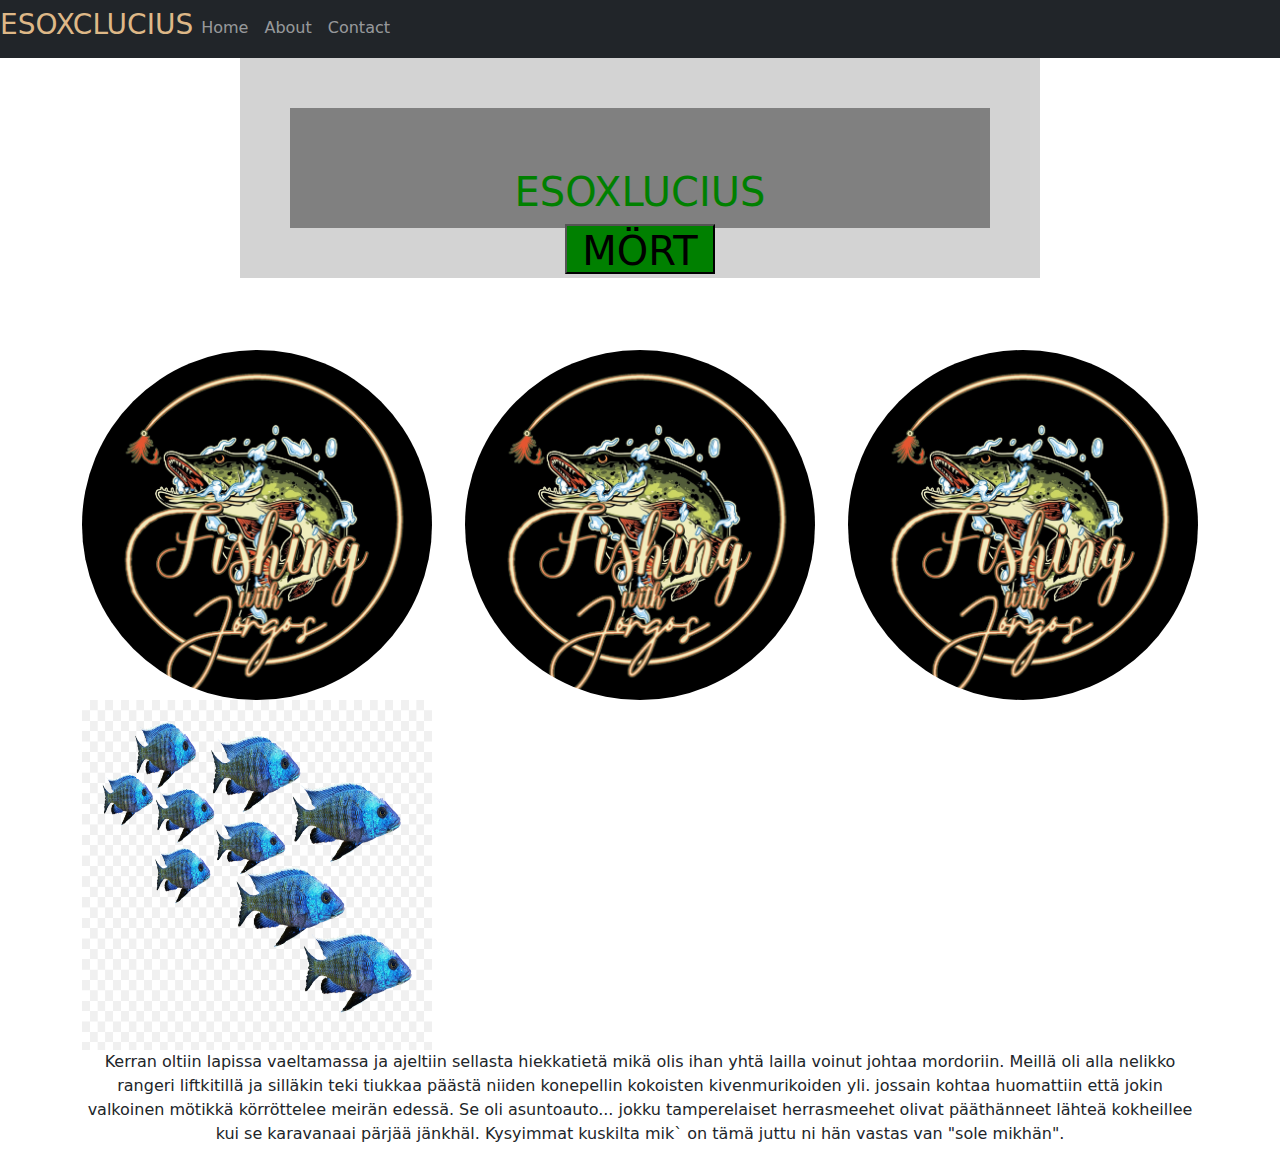
<file: index.html>
<!DOCTYPE html>
	<html lang="fi">
	<head>
		<title>ESOXLUCIUS</title>
		  <meta charset="utf-8"/>
			<meta name="viewport" content"width=device-width, initial-scale=1">
				<link href="https://cdn.jsdelivr.net/npm/bootstrap@5.1.3/dist/css/bootstrap.min.css" rel="stylesheet">
					<link href="mystyles.css" rel="stylesheet">
						<link href="stylesheet" rel="styles2.css">
							<script src="https://cdn.jsdelivr.net/npm/bootstrap@5.1.3/dist/js/bootstrap.bundle.min.js"></script>
	</head>
	<body>
		<nav class="navbar navbar-expand-sm bg-dark navbar-dark">
		 	<ul class="navbar-nav"><h3>ESOXCLUCIUS</h3>
		 		 <li class="nav-item">
			<a class="nav-link" href="index.html">Home</a>
	</li>
		<li class="nav-item">
			<a class="nav-link" href="index2.html">About</a>
	 </li>
		<li class="nav-item">
			<a class="nav-link" href="index3.html">Contact</a>
	</li>
	</ul>
	</nav>
		<div class="container">
			<div class="row">
			<div class="col-lg">
				<center><div class="BOX"><h1>ESOXLUCIUS<h1><center><button type="submit" class ="nappi">MÖRT</button></center></div></center>
		</div>
		</div>
			<div class="row">
			<div class="col-lg">
			<br>
			<br>
			<br>
		</div>
		</div>
	</div>	
		<div class="container">
		<div class="row">
		<div class="col-lg">
		<div class="KUVA">
		<img src="FWJ.jpeg" align="left" width="350" height="350" class ="rounded-circle" alt="responsive image">
		
			</div>
		<div class="KUVA2">
		<img src="FWJ.jpeg" align="right" width="350" height="350" class ="rounded-circle" alt="responsive image">
			</div>
		<div class="KUVA3">
		<center><img src="FWJ.jpeg" width="350" height="350" class ="rounded-circle" alt="responsive image"></center>
			</div>
	</div>
	</div>
	</div>
		<div class="container">
			<div class="row">
				<div class="col-lg">
				<img src="MÖRT.PNG" width="350" height="350" img ="fluid"   alt="responsive image">
		
		<center><p>Kerran oltiin lapissa vaeltamassa ja ajeltiin sellasta hiekkatietä mikä olis ihan yhtä lailla voinut johtaa mordoriin. Meillä oli alla nelikko rangeri liftkitillä ja silläkin teki tiukkaa päästä niiden konepellin kokoisten kivenmurikoiden yli. jossain kohtaa huomattiin että jokin valkoinen mötikkä körröttelee meirän edessä. Se oli asuntoauto... jokku tamperelaiset herrasmeehet olivat pääthänneet lähteä kokheillee kui se karavanaai pärjää jänkhäl. Kysyimmat kuskilta mik` on tämä juttu ni hän vastas van "sole mikhän".<p></center>
		</div>
		</div>
	</body
	</html>
</file>
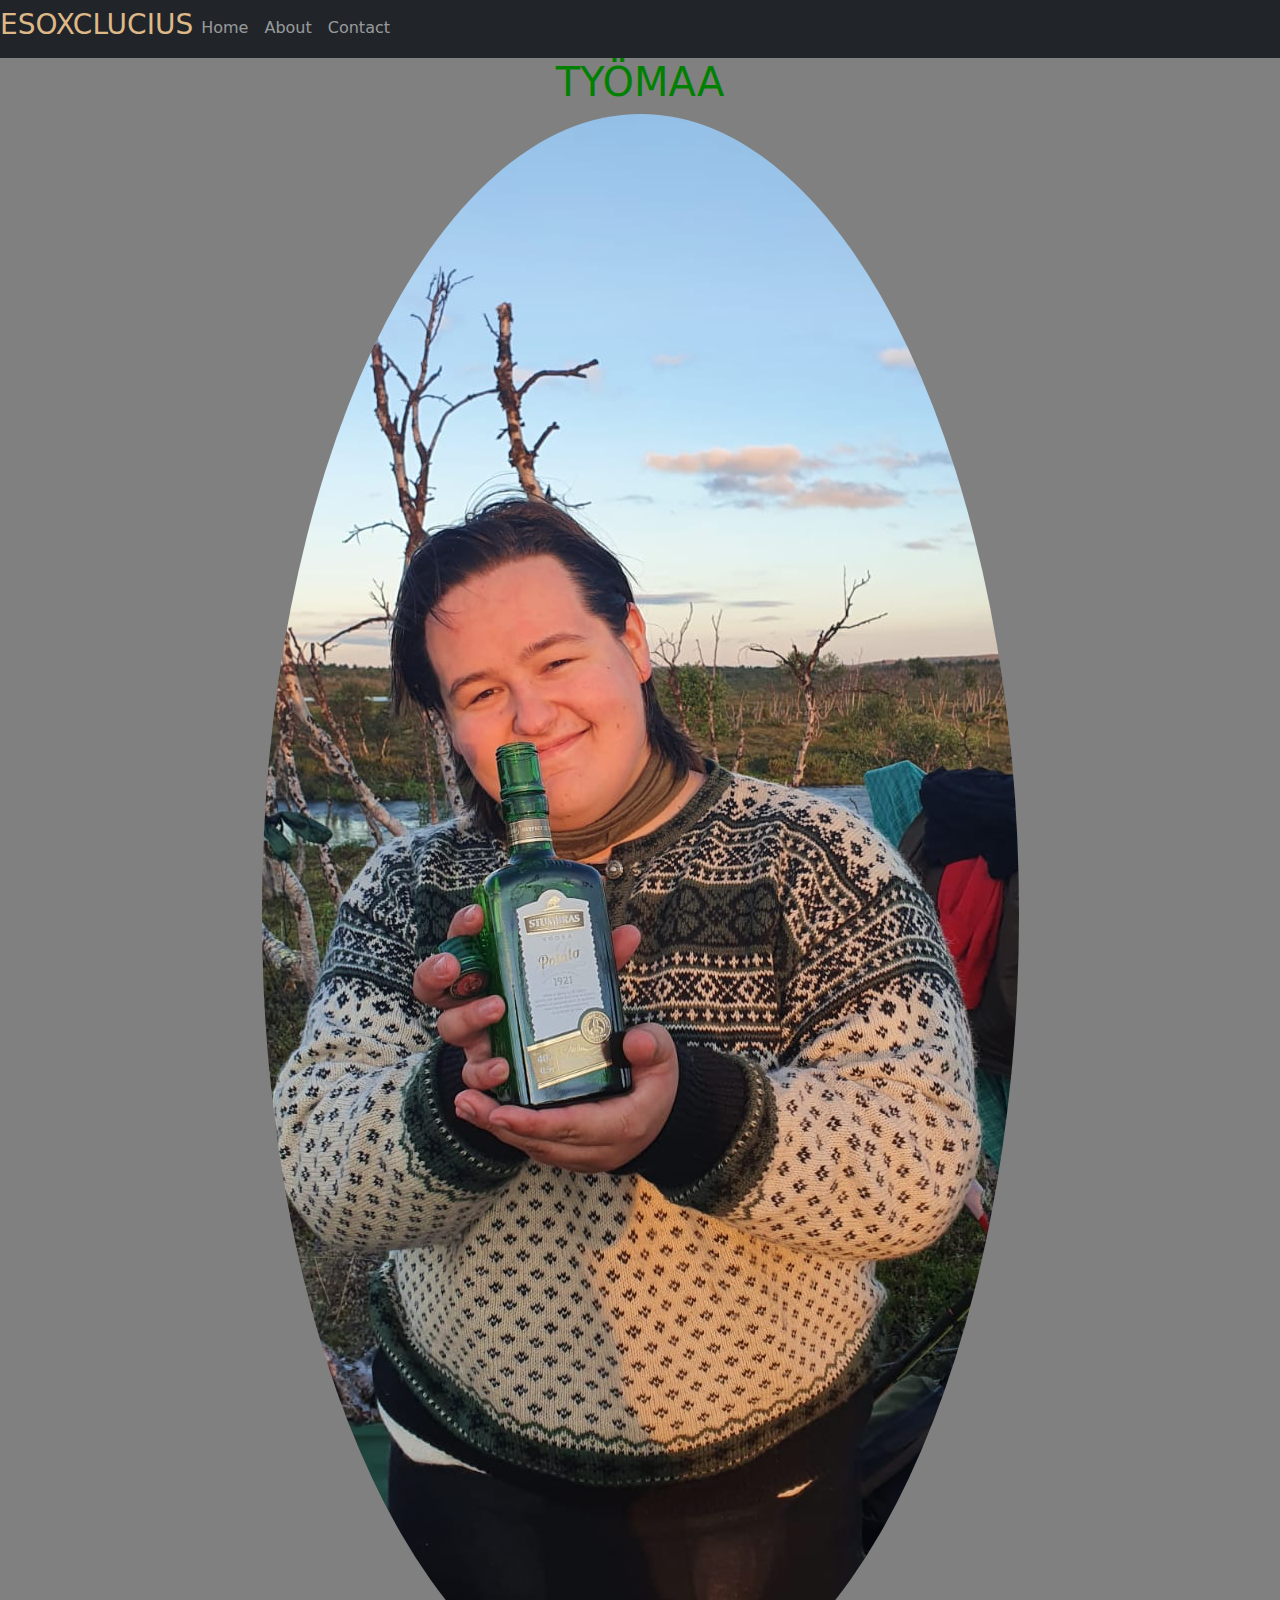
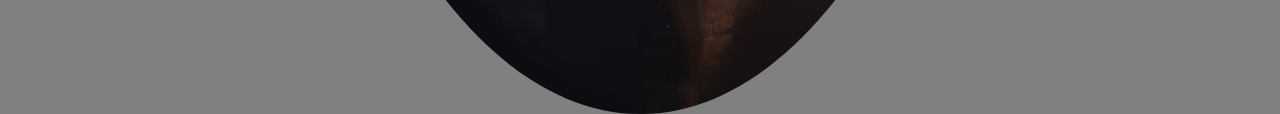
<file: index2.html>
<!DOCTYPE html>
	<html lang="fi">
	<head>
		<title>ESOXLUCIUS</title>
		  <meta charset="utf-8"/>
			<meta name="viewport" content"width=device-width, initial-scale=1">
				<link href="https://cdn.jsdelivr.net/npm/bootstrap@5.1.3/dist/css/bootstrap.min.css" rel="stylesheet">
					<link href="mystyles2.css" rel="stylesheet">
							<script src="https://cdn.jsdelivr.net/npm/bootstrap@5.1.3/dist/js/bootstrap.bundle.min.js"></script>
	</head>
	<body>
		<nav class="navbar navbar-expand-sm bg-dark navbar-dark">
		 	<ul class="navbar-nav"><h3>ESOXCLUCIUS</h3>
		 		 <li class="nav-item">
			<a class="nav-link" href="index.html">Home</a>
	</li>
		<li class="nav-item">
			<a class="nav-link" href="index2.html">About</a>
	 </li>
		<li class="nav-item">
			<a class="nav-link" href="index3.html">Contact</a>
	</li>
	</ul>
	</nav>
	<center><h1>TYÖMAA<h1></center>
	<div class ="container">
	<div class ="row">
	<div class ="col-lg>
	<center><img src="jolppo.jpeg" class ="rounded-circle" alt="responsive image"></center>
	</div>
	</div>
	</div>	
	<center><img src="jolppo.jpeg" class ="rounded-circle" alt="responsive image"></center>

</body>
	</html>
</file>
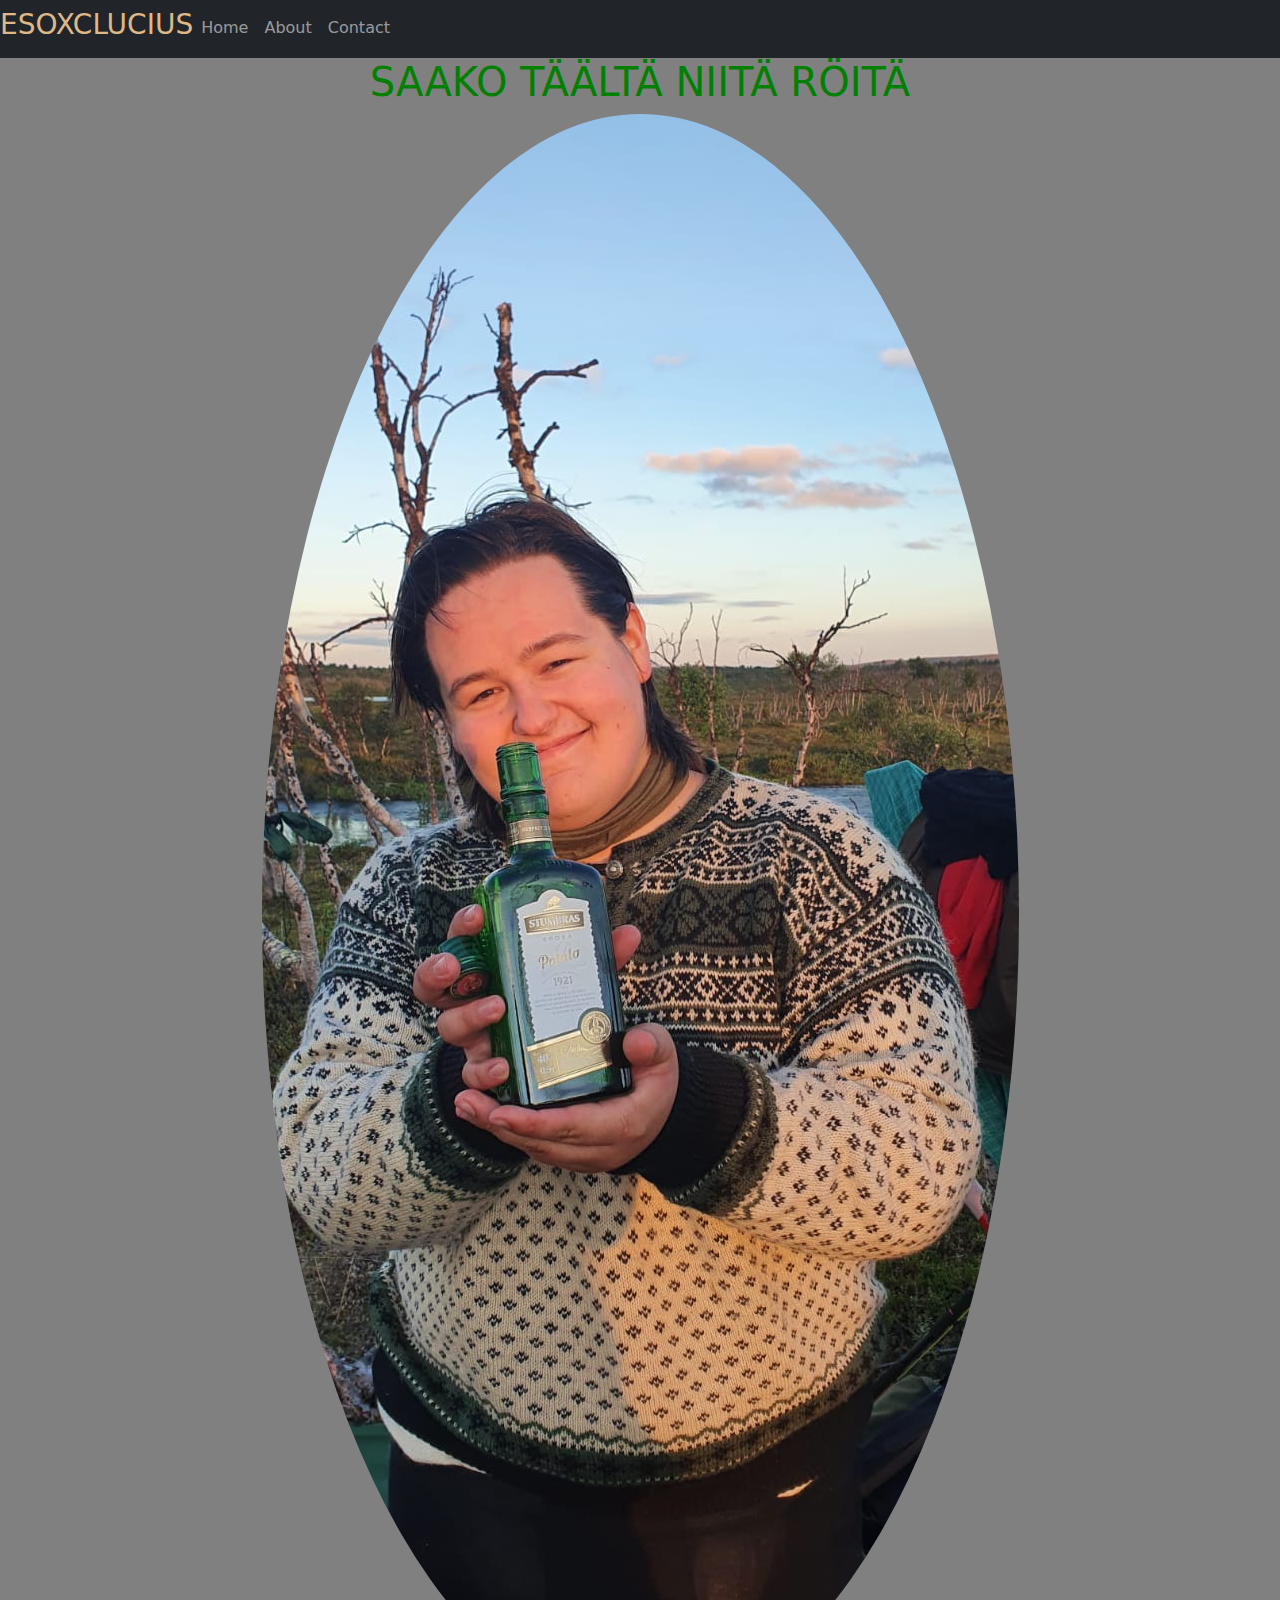
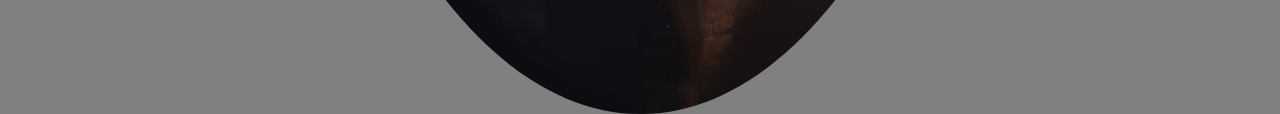
<file: index3.html>
<!DOCTYPE html>
	<html lang="fi">
	<head>
		<title>ESOXLUCIUS</title>
		  <meta charset="utf-8"/>
			<meta name="viewport" content"width=device-width, initial-scale=1">
				<link href="https://cdn.jsdelivr.net/npm/bootstrap@5.1.3/dist/css/bootstrap.min.css" rel="stylesheet">
					<link href="mystyles2.css" rel="stylesheet">
							<script src="https://cdn.jsdelivr.net/npm/bootstrap@5.1.3/dist/js/bootstrap.bundle.min.js"></script>
	</head>
	<body>
		<nav class="navbar navbar-expand-sm bg-dark navbar-dark">
		 	<ul class="navbar-nav"><h3>ESOXCLUCIUS</h3>
		 		 <li class="nav-item">
			<a class="nav-link" href="index.html">Home</a>
	</li>
		<li class="nav-item">
			<a class="nav-link" href="index2.html">About</a>
	 </li>
		<li class="nav-item">
			<a class="nav-link" href="index3.html">Contact</a>
	</li>
	</ul>
	</nav>
	<center><h1>SAAKO TÄÄLTÄ NIITÄ RÖITÄ<h1></center>
	<div class ="container">
	<div class ="row">
	<div class ="col-lg>
	<center><img src="jolppo.jpeg" alt="responsive image"></center>
	</div>
	</div>
	</div>	
	<center><img src="jolppo.jpeg" class ="rounded-circle" alt="responsive image"></center>

</body>
	</html>
</file>
<file: mystyles.css>
h3 { color: #DEB887;
}
h1 { color: green;
}
.nappi { background-color: green;
	height: 50px;
	width: 150px;
	-webkit-transition: all 0.5s ease-in-out;
}
.nappi:hover{
    -webkit-transform: scale(1.1);
    background: #DEB887;
}
.BOX { background-color: grey;
	height: 50px;
	width: 800px; 
	border: 50px solid lightgrey;
	padding: 60px;
{
.KUVA{ border-radius: 50%;
}
.img-fluid{ border-radius:1.5rem;
}
</file>
<file: mystyles2.css>
h1{color: green;}
	body{background-color: grey;}
		p{color:white;}
h3{color: #DEB887;
}
</file>
